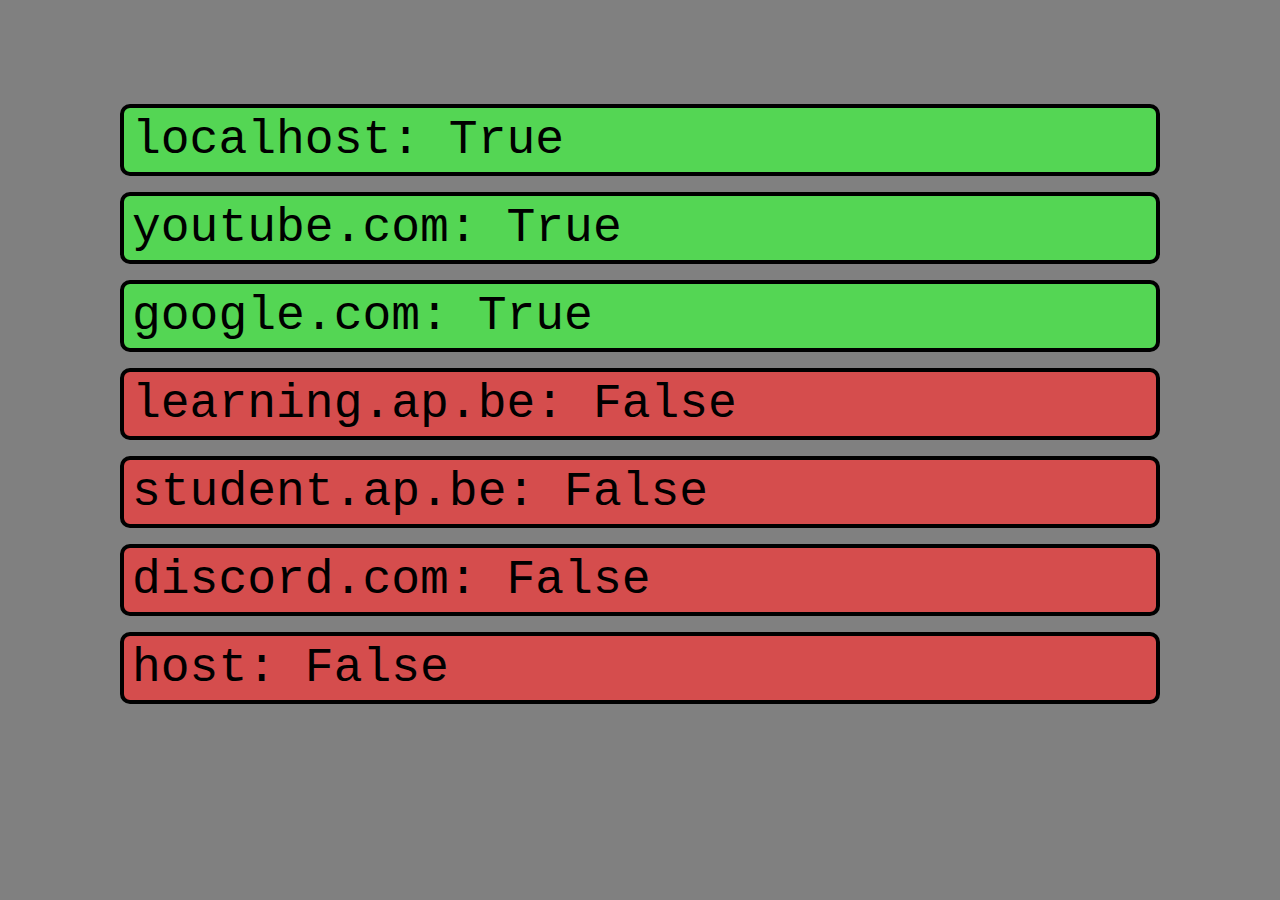
<file: website/index.html>
<!DOCTYPE html>
<html lang="en">

<head>
    <meta charset="UTF-8">
    <meta http-equiv="X-UA-Compatible" content="IE=edge">
    <meta name="viewport" content="width=device-width, initial-scale=1.0">
    <link rel="stylesheet" href="reset.css">
    <link rel="stylesheet" href="stijl.css">
    <title>website</title>
</head>

<body>
    <div class="input">
        <div class="True">localhost: True</div>
        <div class="True">youtube.com: True</div>
        <div class="True">google.com: True</div>
        <div class="False">learning.ap.be: False</div>
        <div class="False">student.ap.be: False</div>
        <div class="False">discord.com: False</div>
        <div class="False">host: False</div>
    </div>
</body>

</html>
</file>
<file: website/stijl.css>
/* drie basisstijlregels om je te helpen */
:root {
  font-size: 100%; /* zet je dit op 62.5%, dan is elke rem 10px waard, anders 16px */
}
html {
  box-sizing: border-box;
}
*,
*:before,
*:after {
  box-sizing: inherit;
}

/* hier komt jouw css */
body {
  font-size: 3rem;
  font-family: "Courier New", Courier, monospace;
  margin: 5rem;
  background-color: gray;
}
div {
  padding: 0.5rem;
  margin: 1rem;
  border-radius: 10px;
  border: 0.3rem solid black;
}
.input {
  color: black;
  border: none;
}
.True {
  background-color: rgb(84, 214, 84);
}
.False {
  background-color: rgb(213, 77, 77);
}
</file>
